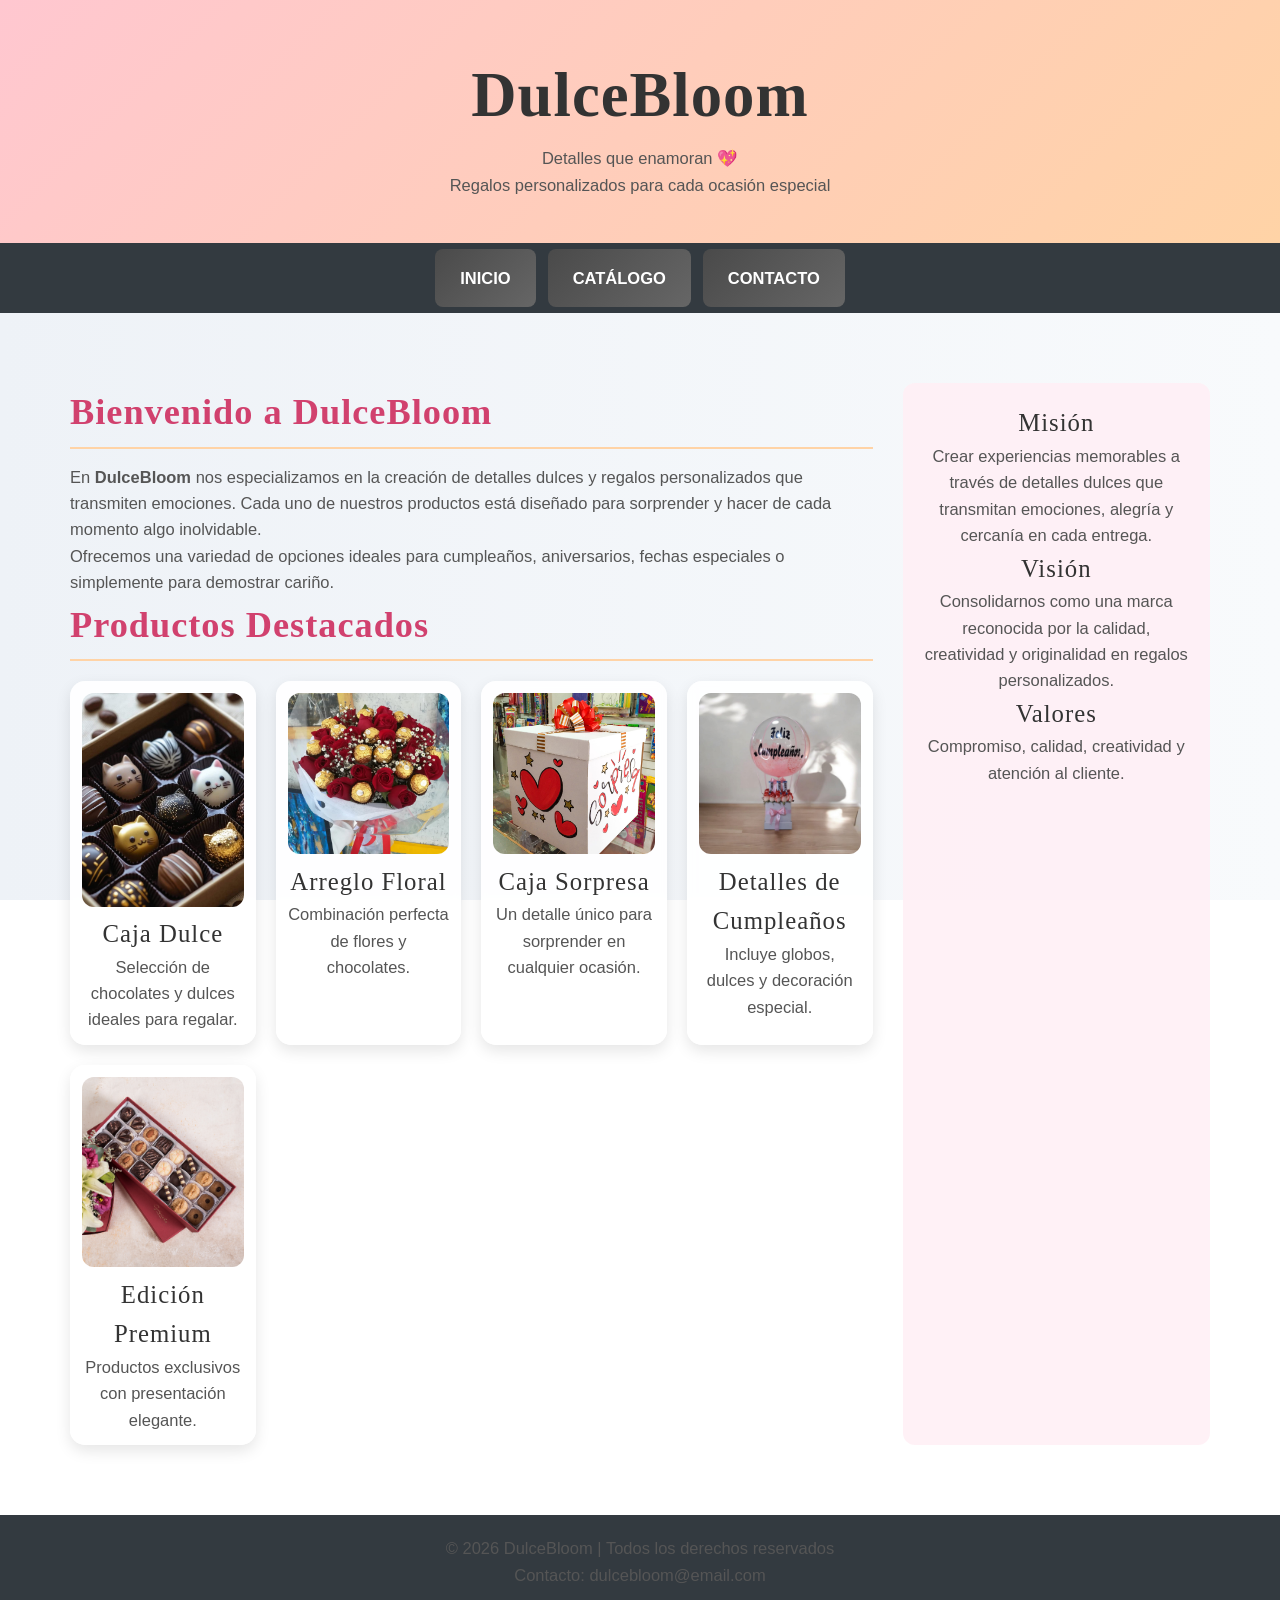
<file: index.html>
<!DOCTYPE html>
<html lang="es">
<head>
<meta charset="UTF-8">
<meta name="viewport" content="width=device-width, initial-scale=1.0">
<title>DulceBloom - Inicio</title>

<link rel="stylesheet" href="miestilo.css">

<link href="https://fonts.googleapis.com/css2?family=Poppins:wght@300;400;600&display=swap" rel="stylesheet">
</head>

<body>

<header class="header">
    <h1>DulceBloom</h1>
    <p>Detalles que enamoran 💖</p>
    <p>Regalos personalizados para cada ocasión especial</p>
</header>

<nav class="navbar">
    <ul class="menu">
        <li><a href="index.html">Inicio</a></li>
        <li><a href="productos.html">Catálogo</a></li>
        <li><a href="contacto.html">Contacto</a></li>
    </ul>
</nav>

<main class="contenedor-principal">

<section class="contenido">
    <h2>Bienvenido a DulceBloom</h2>

    <p>
        En <strong>DulceBloom</strong> nos especializamos en la creación de detalles dulces y regalos personalizados 
        que transmiten emociones. Cada uno de nuestros productos está diseñado para sorprender y hacer 
        de cada momento algo inolvidable.
    </p>

    <p>
        Ofrecemos una variedad de opciones ideales para cumpleaños, aniversarios, fechas especiales 
        o simplemente para demostrar cariño.
    </p>

    <h2>Productos Destacados</h2>

    <div class="catalogo">

        <div class="card">
            <img src="img/Chocolates.jpg" alt="Caja dulce con chocolates" class="img-fluida">
            <h3>Caja Dulce</h3>
            <p>Selección de chocolates y dulces ideales para regalar.</p>
        </div>

        <div class="card">
            <img src="img/Flores con chocolates.jpg" alt="Arreglo floral con chocolates" class="img-fluida">
            <h3>Arreglo Floral</h3>
            <p>Combinación perfecta de flores y chocolates.</p>
        </div>

        <div class="card">
            <img src="img/Caja sorpresa.jpg" alt="Caja sorpresa especial" class="img-fluida">
            <h3>Caja Sorpresa</h3>
            <p>Un detalle único para sorprender en cualquier ocasión.</p>
        </div>

        <div class="card">
            <img src="img/Caja con globo.jpg" alt="Caja de cumpleaños con globos" class="img-fluida">
            <h3>Detalles de Cumpleaños</h3>
            <p>Incluye globos, dulces y decoración especial.</p>
        </div>

        <div class="card">
            <img src="img/Caja de dulces premium.jpg" alt="Caja premium de dulces" class="img-fluida">
            <h3>Edición Premium</h3>
            <p>Productos exclusivos con presentación elegante.</p>
        </div>

    </div>
</section>

<aside class="lateral">
    <h3>Misión</h3>
    <p>
        Crear experiencias memorables a través de detalles dulces que transmitan emociones, 
        alegría y cercanía en cada entrega.
    </p>

    <h3>Visión</h3>
    <p>
        Consolidarnos como una marca reconocida por la calidad, creatividad y originalidad 
        en regalos personalizados.
    </p>

    <h3>Valores</h3>
    <p>
        Compromiso, calidad, creatividad y atención al cliente.
    </p>
</aside>

</main>

<footer class="pie">
    <p>&copy; 2026 DulceBloom | Todos los derechos reservados</p>
    <p>Contacto: dulcebloom@email.com</p>
</footer>

</body>
</html>
</file>
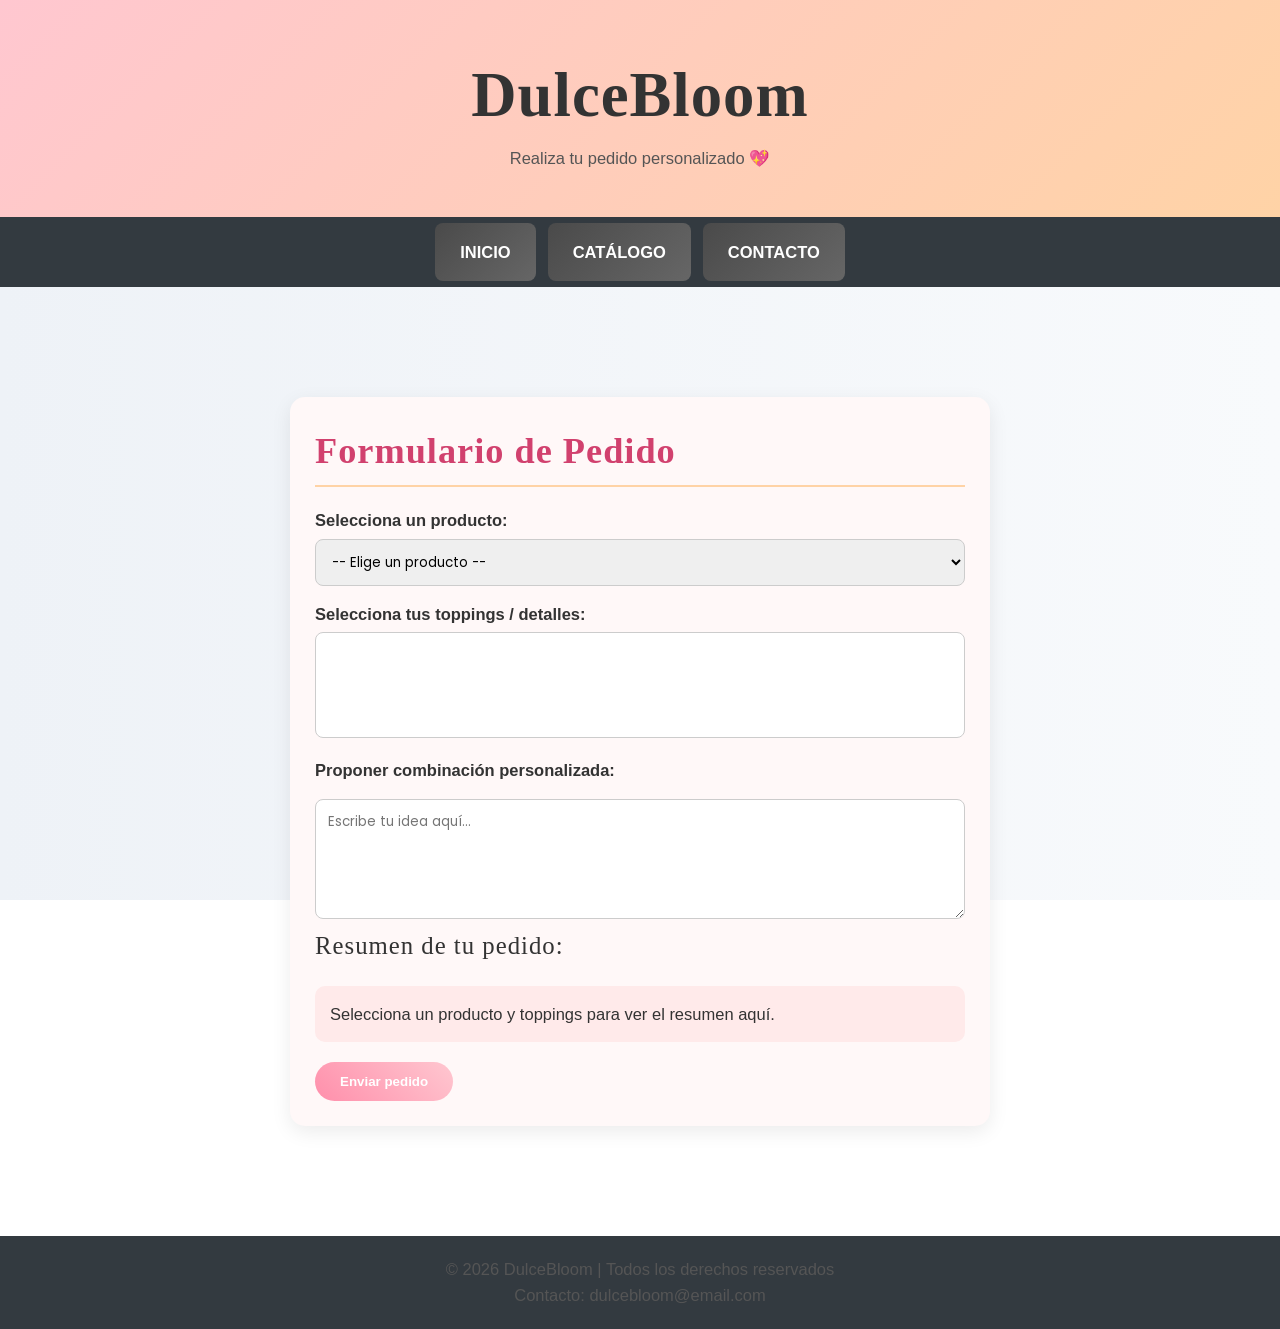
<file: pedido.html>
<!DOCTYPE html>
<html lang="es">
<head>
<meta charset="UTF-8">
<meta name="viewport" content="width=device-width, initial-scale=1.0">
<title>DulceBloom - Pedido</title>
<link rel="stylesheet" href="miestilo.css">
<link href="https://fonts.googleapis.com/css2?family=Poppins:wght@300;400;600&display=swap" rel="stylesheet">

<style>
.pedido-container {
    max-width: 700px;
    margin: 40px auto;
    padding: 25px;
    background: #fff8f8;
    border-radius: 15px;
    box-shadow: 0 6px 20px rgba(0,0,0,0.08);
}
.pedido-container h2 { color: #d1416e; margin-bottom: 20px; }
.pedido-container label { display: block; margin: 15px 0 5px; font-weight: 600; }
.pedido-container select, .pedido-container textarea { width: 100%; padding: 12px; border-radius: 8px; border: 1px solid #ccc; font-family: 'Poppins', sans-serif; }
textarea { min-height: 120px; }
#resumen { background: #ffeaea; padding: 15px; margin-top: 20px; border-radius: 10px; white-space: pre-line; }
#enviarPedido {
    display: inline-block; margin-top: 20px; padding: 12px 25px;
    background: linear-gradient(45deg, #ff8fab, #ffc7d0); color: white; font-weight: 600;
    border: none; border-radius: 25px; cursor: pointer; transition: 0.3s;
}
#enviarPedido:hover { transform: scale(1.05); box-shadow: 0 10px 20px rgba(0,0,0,0.3); }
</style>
</head>
<body>

<header class="header">
    <h1>DulceBloom</h1>
    <p>Realiza tu pedido personalizado 💖</p>
</header>

<nav class="navbar">
    <ul class="menu">
        <li><a href="index.html">Inicio</a></li>
        <li><a href="productos.html">Catálogo</a></li>
        <li><a href="contacto.html">Contacto</a></li>
    </ul>
</nav>

<main class="contenedor-principal">
<section class="contenido pedido-container">
    <h2>Formulario de Pedido</h2>

    <label for="producto">Selecciona un producto:</label>
    <select id="producto">
        <option value="">-- Elige un producto --</option>
        <option value="Fresas con chocolate">Fresas con chocolate</option>
        <option value="Cupcakes decorados">Cupcakes decorados</option>
        <option value="Arreglos florales">Arreglos florales</option>
        <option value="Pasteles personalizados">Pasteles personalizados</option>
        <option value="Galletas decoradas">Galletas decoradas</option>
        <option value="Caja de chocolates">Caja de chocolates</option>
        <option value="Cajas sorpresa">Cajas sorpresa</option>
        <option value="Ramos dulces">Ramos dulces</option>
        <option value="Macarons">Macarons</option>
    </select>

    <label for="toppings">Selecciona tus toppings / detalles:</label>
    <select id="toppings" multiple></select>

    <label for="combinacion">Proponer combinación personalizada:</label>
    <textarea id="combinacion" placeholder="Escribe tu idea aquí..."></textarea>

    <h3>Resumen de tu pedido:</h3>
    <div id="resumen">Selecciona un producto y toppings para ver el resumen aquí.</div>

    <button id="enviarPedido">Enviar pedido</button>
</section>
</main>

<footer class="pie">
    <p>&copy; 2026 DulceBloom | Todos los derechos reservados</p>
    <p>Contacto: dulcebloom@email.com</p>
</footer>

<script>
const productoSelect = document.getElementById('producto');
const toppingsSelect = document.getElementById('toppings');
const combinacionTextarea = document.getElementById('combinacion');
const resumenDiv = document.getElementById('resumen');

// Toppings super completos por producto
const opcionesToppings = {
    "Fresas con chocolate": ["Chocolate oscuro", "Chocolate blanco", "Chispas de colores", "Nueces", "Caramelo", "Miel", "Coco rallado", "Fresas extra", "Almendras", "Galleta triturada", "Chocolate con leche", "Chispas de chocolate blanco"],
    "Cupcakes decorados": ["Crema de vainilla", "Chocolate", "Fresas", "Chispas", "Fondant", "Frutas frescas", "Caramelo líquido", "Merengue", "Confites", "Glaseado de colores", "Sprinkles gourmet", "Nueces picadas"],
    "Arreglos florales": ["Flores frescas", "Chocolates pequeños", "Glitter comestible", "Velas mini", "Frutas pequeñas", "Tarjeta personalizada", "Mini peluches", "Ribbons decorativos", "Figuras comestibles"],
    "Pasteles personalizados": ["Chocolate", "Frutas", "Crema chantilly", "Fondant", "Nueces", "Caramelo", "Merengue", "Glaseado de colores", "Sprinkles", "Frutas secas", "Trufas", "Decoración temática"],
    "Galletas decoradas": ["Chocolate", "Azúcar glas", "Chispas de colores", "Fondant", "Caramelo", "Glaseado de sabores", "Frutas secas", "Chips de chocolate blanco", "Nueces picadas", "Confites decorativos", "Sprinkles"],
    "Caja de chocolates": ["Chocolate negro", "Chocolate con leche", "Trufa", "Relleno de frutas", "Nueces", "Caramelo salado", "Praliné", "Chocolate con almendra", "Ganache", "Frutas deshidratadas"],
    "Cajas sorpresa": ["Chocolates", "Dulces variados", "Mini peluches", "Globos pequeños", "Velas", "Tarjeta personalizada", "Confites variados", "Mini macarrons", "Frutitas de gominola", "Caramelos rellenos"],
    "Ramos dulces": ["Chocolates", "Galletas decoradas", "Mini cupcakes", "Flores comestibles", "Frutas", "Caramelos envueltos", "Chicles decorativos", "Mini chocolates rellenos", "Fondant decorativo", "Mini macarrons"],
    "Macarons": ["Chocolate", "Vainilla", "Frutas", "Caramelo", "Café", "Crema de limón", "Fresas frescas", "Chocolate con avellanas", "Dulce de leche", "Moka", "Pistache", "Frambuesa"]
};

function actualizarToppings() {
    const producto = productoSelect.value;
    toppingsSelect.innerHTML = "";
    if(opcionesToppings[producto]){
        opcionesToppings[producto].forEach(topping => {
            const option = document.createElement('option');
            option.value = topping;
            option.text = topping;
            toppingsSelect.appendChild(option);
        });
    }
    actualizarResumen();
}

function actualizarResumen() {
    const producto = productoSelect.value || "No seleccionado";
    const toppings = Array.from(toppingsSelect.selectedOptions).map(o => o.value).join(', ') || "Ninguno";
    const combinacion = combinacionTextarea.value.trim() || "Ninguna";
    resumenDiv.textContent = `Producto: ${producto}\nToppings seleccionados: ${toppings}\nCombinación personalizada: ${combinacion}`;
}

productoSelect.addEventListener('change', actualizarToppings);
toppingsSelect.addEventListener('change', actualizarResumen);
combinacionTextarea.addEventListener('input', actualizarResumen);

document.getElementById('enviarPedido').addEventListener('click', function() {
    const producto = productoSelect.value;
    if(!producto){
        alert("Por favor selecciona un producto.");
        return;
    }
    const toppings = Array.from(toppingsSelect.selectedOptions).map(o => o.value).join(', ') || "Ninguno";
    const combinacion = combinacionTextarea.value.trim() || "Ninguna";
    const resumen = `Producto: ${producto}\nToppings seleccionados: ${toppings}\nCombinación personalizada: ${combinacion}`;
    window.location.href = `mailto:pedidos@dulcebloom.com?subject=Nuevo Pedido&body=${encodeURIComponent(resumen)}`;
});
</script>

</body>
</html>
</file>
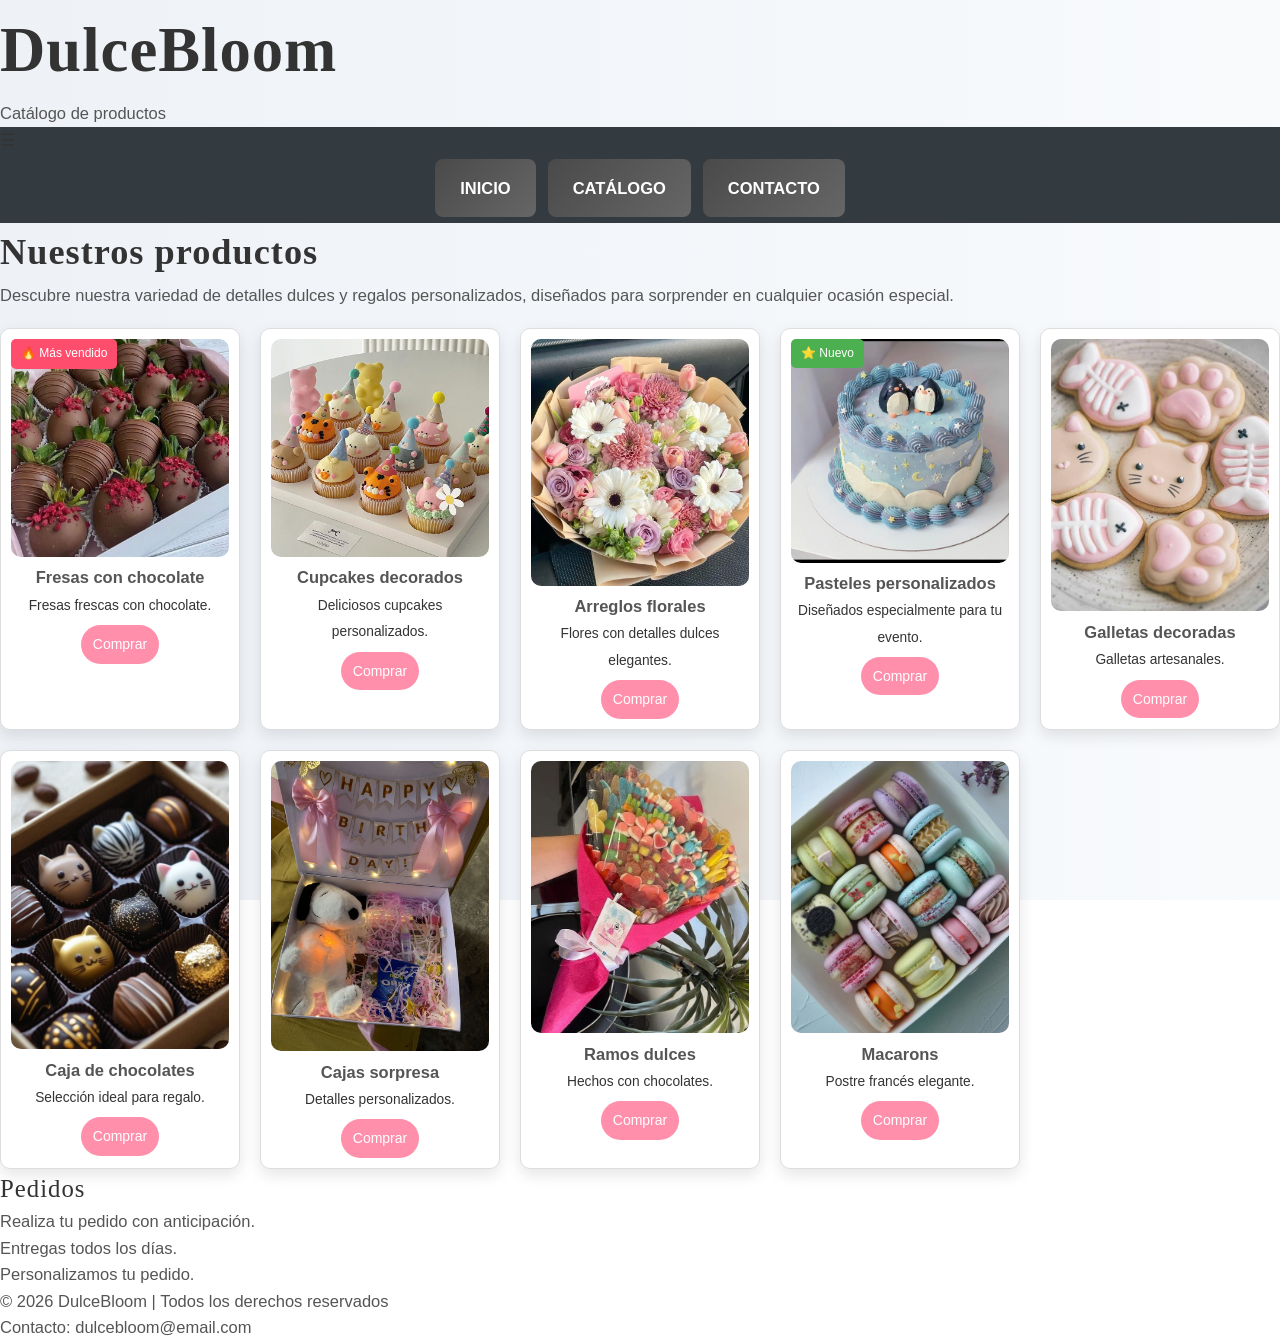
<file: productos.html>
<!DOCTYPE html>
<html lang="es">
<head>
<meta charset="UTF-8">
<meta name="viewport" content="width=device-width, initial-scale=1">
<title>DulceBloom - Catálogo</title>
<link rel="stylesheet" href="miestilo.css">

<style>
.productos {
  display: grid;
  grid-template-columns: repeat(auto-fit, minmax(200px, 1fr));
  gap: 20px;
}

.producto {
  position: relative;
  border: 1px solid #ddd;
  padding: 10px;
  text-align: center;
  border-radius: 10px;
  background: #fff;
}

.producto img {
  width: 100%;
  border-radius: 10px;
}

.producto p {
  font-weight: bold;
}

.etiqueta {
  position: absolute;
  top: 10px;
  left: 10px;
  background: #ff4d6d;
  color: white;
  padding: 5px 10px;
  font-size: 12px;
  border-radius: 5px;
}

.nuevo {
  background: #4caf50;
}

.comprar {
  display: inline-block;
  margin-top: 8px;
  padding: 8px 12px;
  background: #ff8fab;
  color: white;
  border-radius: 20px;
  text-decoration: none;
  font-size: 14px;
}
</style>
</head>

<body>

<header>
<h1>DulceBloom</h1>
<p>Catálogo de productos</p>
</header>

<nav class="navbar">
<span class="icon" onclick="toggleMenu()">☰</span>
<ul class="menu" id="menu">
<li><a href="index.html">INICIO</a></li>
<li><a href="productos.html">CATÁLOGO</a></li>
<li><a href="contacto.html">CONTACTO</a></li>
</ul>
</nav>

<section>
<article>

<h2>Nuestros productos</h2>

<p>
Descubre nuestra variedad de detalles dulces y regalos personalizados, diseñados para sorprender 
en cualquier ocasión especial.
</p>

<div class="productos">

<div class="producto">
<span class="etiqueta">🔥 Más vendido</span>
<img src="img/Strawberry with chocolate.jpg">
<p>Fresas con chocolate</p>
<small>Fresas frescas con chocolate.</small><br>
<a href="pedido.html?producto=Fresas%20con%20chocolate" class="comprar">Comprar</a>
</div>

<div class="producto">
<img src="img/Cupcakes decorados.jpg">
<p>Cupcakes decorados</p>
<small>Deliciosos cupcakes personalizados.</small><br>
<a href="pedido.html?producto=Cupcakes%20decorados" class="comprar">Comprar</a>
</div>

<div class="producto">
<img src="img/Arreglos florales.jpg">
<p>Arreglos florales</p>
<small>Flores con detalles dulces elegantes.</small><br>
<a href="pedido.html?producto=Arreglos%20florales" class="comprar">Comprar</a>
</div>

<div class="producto">
<span class="etiqueta nuevo">⭐ Nuevo</span>
<img src="img/Pasteles personalizados.jpg">
<p>Pasteles personalizados</p>
<small>Diseñados especialmente para tu evento.</small><br>
<a href="pedido.html?producto=Pasteles%20personalizados" class="comprar">Comprar</a>
</div>

<div class="producto">
<img src="img/Galletas decoradas.jpg">
<p>Galletas decoradas</p>
<small>Galletas artesanales.</small><br>
<a href="pedido.html?producto=Galletas%20decoradas" class="comprar">Comprar</a>
</div>

<div class="producto">
<img src="img/Chocolates.jpg">
<p>Caja de chocolates</p>
<small>Selección ideal para regalo.</small><br>
<a href="pedido.html?producto=Caja%20de%20chocolates" class="comprar">Comprar</a>
</div>

<div class="producto">
<img src="img/Cajas sorpresa.jpg">
<p>Cajas sorpresa</p>
<small>Detalles personalizados.</small><br>
<a href="pedido.html?producto=Cajas%20sorpresa" class="comprar">Comprar</a>
</div>

<div class="producto">
<img src="img/Ramo dulce.jpg">
<p>Ramos dulces</p>
<small>Hechos con chocolates.</small><br>
<a href="pedido.html?producto=Ramos%20dulces" class="comprar">Comprar</a>
</div>

<div class="producto">
<img src="img/Macarrones.jpg">
<p>Macarons</p>
<small>Postre francés elegante.</small><br>
<a href="pedido.html?producto=Macarons" class="comprar">Comprar</a>
</div>

</div>

</article>

<aside>
<h3>Pedidos</h3>
<p>Realiza tu pedido con anticipación.</p>
<p>Entregas todos los días.</p>
<p>Personalizamos tu pedido.</p>
</aside>

</section>

<footer>
<p>© 2026 DulceBloom | Todos los derechos reservados</p>
<p>Contacto: dulcebloom@email.com</p>
</footer>

<script>
function toggleMenu() {
document.getElementById("menu").classList.toggle("active");
}
</script>

</body>
</html>
</file>
<file: miestilo.css>
/* ===== RESET ===== */
*, *::before, *::after {
    box-sizing: border-box;
    margin: 0;
    padding: 0;
}

/* ===== BODY ===== */
body {
    font-family: 'Montserrat', sans-serif;
    background: linear-gradient(to right, #eef2f7, #f8fafc);
    background-attachment: fixed;
    color: #333;
    line-height: 1.6;
    font-size: 16.5px;
}

/* ===== TIPOGRAFÍA PRO ===== */
h1, h2, h3 {
    font-family: 'Playfair Display', serif;
    letter-spacing: 1px;
}

h1 { font-size: 3.8em; font-weight: 700; }
h2 { font-size: 2.2em; font-weight: 600; }
h3 { font-size: 1.5em; font-weight: 500; }

p {
    color: #555;
}

/* ===== HEADER ===== */
.header {
    background: linear-gradient(135deg, #ffc7d0, #ffd3a6);
    padding: 45px 20px;
    text-align: center;
    box-shadow: 0 8px 25px rgba(0, 0, 0, 0.1);
}

/* ===== NAVBAR ===== */
.navbar {
    background-color: #333a40;
    position: sticky;
    top: 0;
    z-index: 1000;
}

.menu {
    list-style: none;
    display: flex;
    justify-content: center;
    max-width: 1200px;
    margin: auto;
}

.menu li a {
    display: block;
    color: white;
    padding: 16px 25px;
    text-decoration: none;
    font-weight: 600;
    text-transform: uppercase;
    background: linear-gradient(135deg, #4a4a4a, #666);
    margin: 6px;
    border-radius: 8px;
    transition: 0.3s;
    position: relative;
}

.menu li a:hover {
    background: linear-gradient(45deg, #ff8fab, #ffc7d0);
    color: #333;
    transform: translateY(-3px);
}

/* Línea animada */
.menu li a::after {
    content: "";
    position: absolute;
    width: 0%;
    height: 3px;
    bottom: 5px;
    left: 50%;
    background: white;
    transition: 0.3s;
}

.menu li a:hover::after {
    width: 60%;
    left: 20%;
}

/* ===== CONTENEDOR ===== */
.contenedor-principal {
    display: flex;
    flex-wrap: wrap;
    gap: 30px;
    max-width: 1200px;
    margin: 40px auto;
    padding: 30px;
    background: transparent;
}

/* ===== CONTENIDO ===== */
.contenido {
    flex: 3;
    background: transparent;
}

.contenido h2 {
    color: #d1416e;
    margin-bottom: 15px;
    border-bottom: 2px solid #ffd3a6;
    padding-bottom: 5px;
}

/* ===== TARJETAS ===== */
.catalogo, .productos {
    display: grid;
    grid-template-columns: repeat(auto-fit, minmax(180px, 1fr));
    gap: 20px;
    margin-top: 20px;
}

.card, .producto {
    background: rgba(255,255,255,0.9);
    border-radius: 15px;
    padding: 12px;
    text-align: center;
    box-shadow: 0 6px 15px rgba(0,0,0,0.1);
    transition: 0.3s;
    backdrop-filter: blur(5px);
}

.card:hover, .producto:hover {
    transform: translateY(-10px) scale(1.03);
    box-shadow: 0 15px 30px rgba(0,0,0,0.25);
}

.card img, .producto img {
    width: 100%;
    border-radius: 12px;
    transition: 0.4s;
}

.card:hover img, .producto:hover img {
    transform: scale(1.08);
}

/* ===== ASIDE ===== */
.lateral {
    flex: 1;
    background: rgba(255,240,245,0.9);
    padding: 20px;
    border-radius: 12px;
    text-align: center;
}

/* ===== FORMULARIO ===== */
input, textarea {
    width: 100%;
    padding: 12px;
    border-radius: 8px;
    border: 1px solid #ccc;
    margin-top: 10px;
    font-family: 'Montserrat', sans-serif;
}

textarea {
    min-height: 100px;
}

/* ===== BOTÓN ===== */
.boton {
    display: inline-block;
    background: linear-gradient(45deg, #ff8fab, #ffc7d0);
    color: white;
    padding: 12px 25px;
    border-radius: 25px;
    text-decoration: none;
    margin-top: 15px;
    transition: 0.3s;
    position: relative;
    overflow: hidden;
}

.boton:hover {
    transform: scale(1.05);
}

/* brillo */
.boton::after {
    content: "";
    position: absolute;
    left: -100%;
    top: 0;
    width: 100%;
    height: 100%;
    background: rgba(255,255,255,0.3);
    transition: 0.4s;
}

.boton:hover::after {
    left: 100%;
}

/* ===== FOOTER ===== */
.pie {
    background-color: #333a40;
    color: white;
    text-align: center;
    padding: 20px;
    margin-top: 40px;
}

/* ===== ANIMACIÓN ===== */
@keyframes aparecer {
    from {
        opacity: 0;
        transform: translateY(30px);
    }
    to {
        opacity: 1;
        transform: translateY(0);
    }
}

.header, .contenido, .lateral, .card, .producto {
    animation: aparecer 0.8s ease;
}

/* ===== RESPONSIVE ===== */
@media (max-width: 768px) {
    .contenedor-principal {
        flex-direction: column;
    }

    .menu {
        flex-direction: column;
        display: flex;
    }

    .menu.active {
        display: flex;
    }

    .icon {
        display: block;
        text-align: center;
        color: white;
        padding: 10px;
        cursor: pointer;
    }
}
</file>
